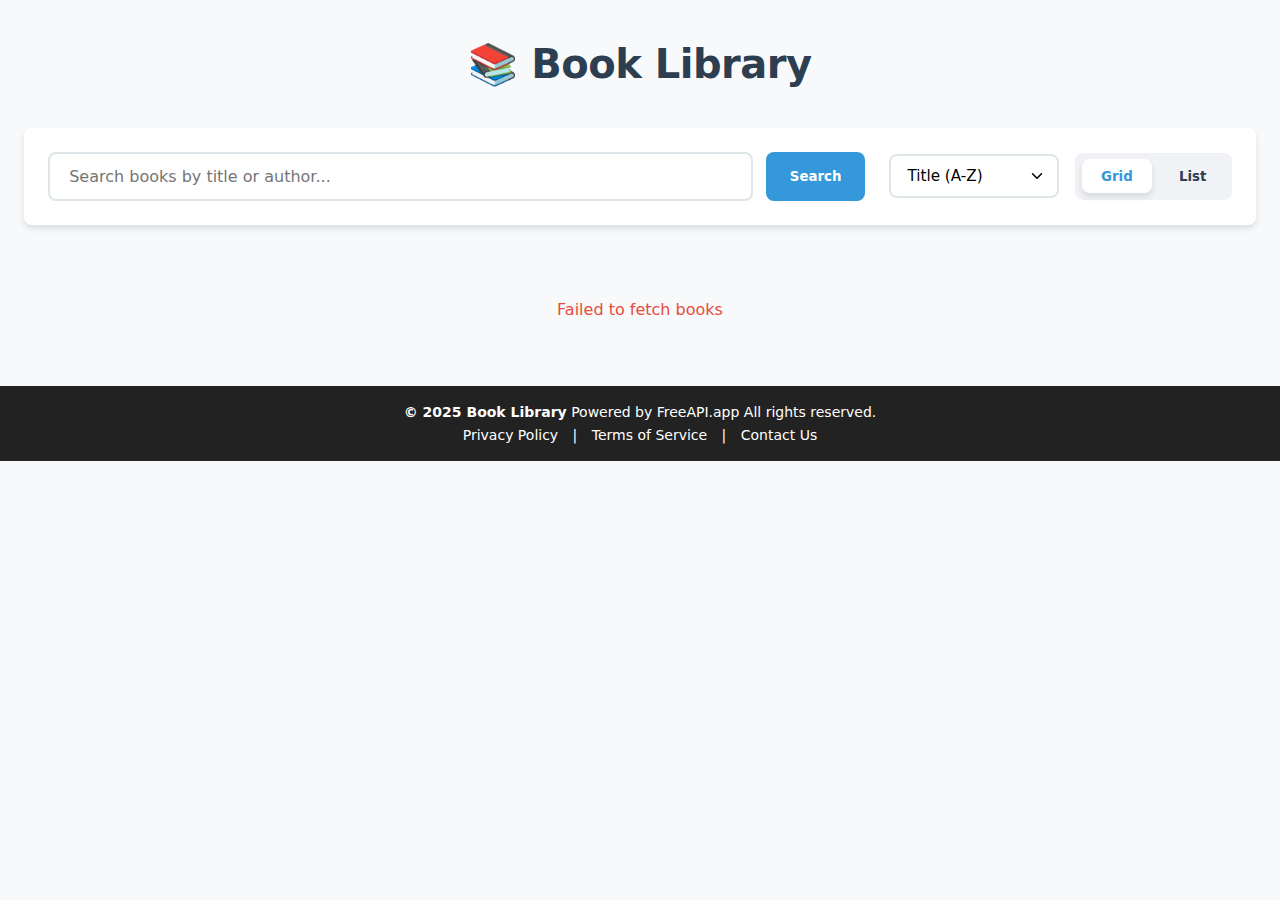
<file: index.html>
<!DOCTYPE html>
<html lang="en">
<head>
    <meta charset="UTF-8">
    <meta name="viewport" content="width=device-width, initial-scale=1.0">
    <title>Book Library</title>
    <link rel="icon" type="image/x-icon" href="logo.png">
    <link rel="stylesheet" href="style.css">
</head>
<body>
    <div class="container">
        <h1>📚 Book Library</h1>
        
        <div class="controls">
            <div class="search-group">
                <input type="text" 
                       id="searchInput" 
                       placeholder="Search books by title or author...">
                <button id="searchButton">Search</button>
            </div>
            <div class="filter-group">
                <select id="sortSelect">
                    <option value="title_asc">Title (A-Z)</option>
                    <option value="title_desc">Title (Z-A)</option>
                    <option value="date_asc">Date (Oldest)</option>
                    <option value="date_desc">Date (Newest)</option>
                </select>
                <div class="view-toggle">
                    <button id="gridView" class="active">Grid</button>
                    <button id="listView">List</button>
                </div>
            </div>
        </div>

        <div class="books-grid" id="booksContainer"></div>
        <div id="loading" class="loading">Loading more books...</div>
        <div id="errorMessage" class="error-message"></div>
    </div>
    <footer class="footer">
        <div class="footer-content">
            <p><strong>&copy; 2025 Book Library</strong> Powered by FreeAPI.app All rights reserved.</p>
            <nav class="footer-nav">
                <a href="privacy.html">Privacy Policy</a> | 
                <a href="term.html">Terms of Service</a> | 
                <a href="contact.html">Contact Us</a>
            </nav>
        </div>
    </footer>
    

    <script src="script.js"></script>
</body>
</html>
</file>
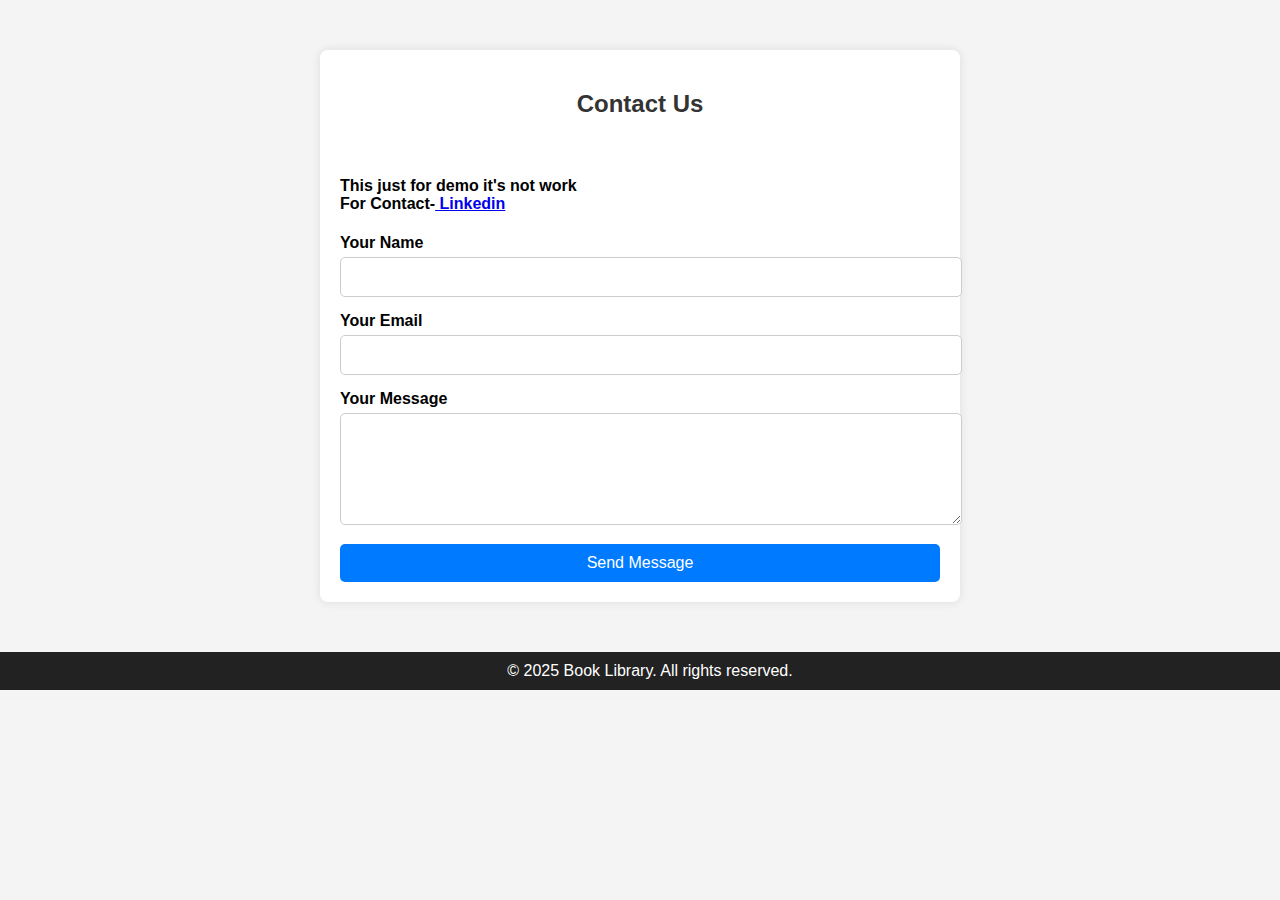
<file: contact.html>
<!DOCTYPE html>
<html lang="en">
<head>
    <meta charset="UTF-8">
    <meta name="viewport" content="width=device-width, initial-scale=1.0">
    <title>Contact Us</title>
    <style>
        body {
            font-family: Arial, sans-serif;
            margin: 0;
            padding: 0;
            background-color: #f4f4f4;
        }

        .container {
            max-width: 600px;
            margin: 50px auto;
            padding: 20px;
            background: white;
            box-shadow: 0 0 10px rgba(0, 0, 0, 0.1);
            border-radius: 8px;
        }

        h2 {
            text-align: center;
            color: #333;
        }

        .form-group {
            margin-bottom: 15px;
        }

        label {
            font-weight: bold;
            display: block;
            margin-bottom: 5px;
        }

        input, textarea {
            width: 100%;
            padding: 10px;
            border: 1px solid #ccc;
            border-radius: 5px;
            font-size: 16px;
        }

        button {
            display: block;
            width: 100%;
            padding: 10px;
            background-color: #007bff;
            color: white;
            border: none;
            border-radius: 5px;
            font-size: 16px;
            cursor: pointer;
        }

        button:hover {
            background-color: #0056b3;
        }

        .footer {
            text-align: center;
            padding: 10px;
            background: #222;
            color: white;
            width: 100%;
            bottom: 0;
        }
    </style>
</head>
<body>

    <div class="container">
        <h2>Contact Us</h2>
        <br>
        <h4>This just for demo 
          it's not work <br> For Contact-<a href="https://www.linkedin.com/in/suprabhatt/"> Linkedin</a>
        </h4>
        <form action="#" method="POST">
            <div class="form-group">
                <label for="name">Your Name</label>
                <input type="text" id="name" name="name" required>
            </div>

            <div class="form-group">
                <label for="email">Your Email</label>
                <input type="email" id="email" name="email" required>
            </div>

            <div class="form-group">
                <label for="message">Your Message</label>
                <textarea id="message" name="message" rows="5" required></textarea>
            </div>

            <button type="submit">Send Message</button>
        </form>
    </div>

    <footer class="footer">
        &copy; 2025 Book Library. All rights reserved.
    </footer>

</body>
</html>
</file>
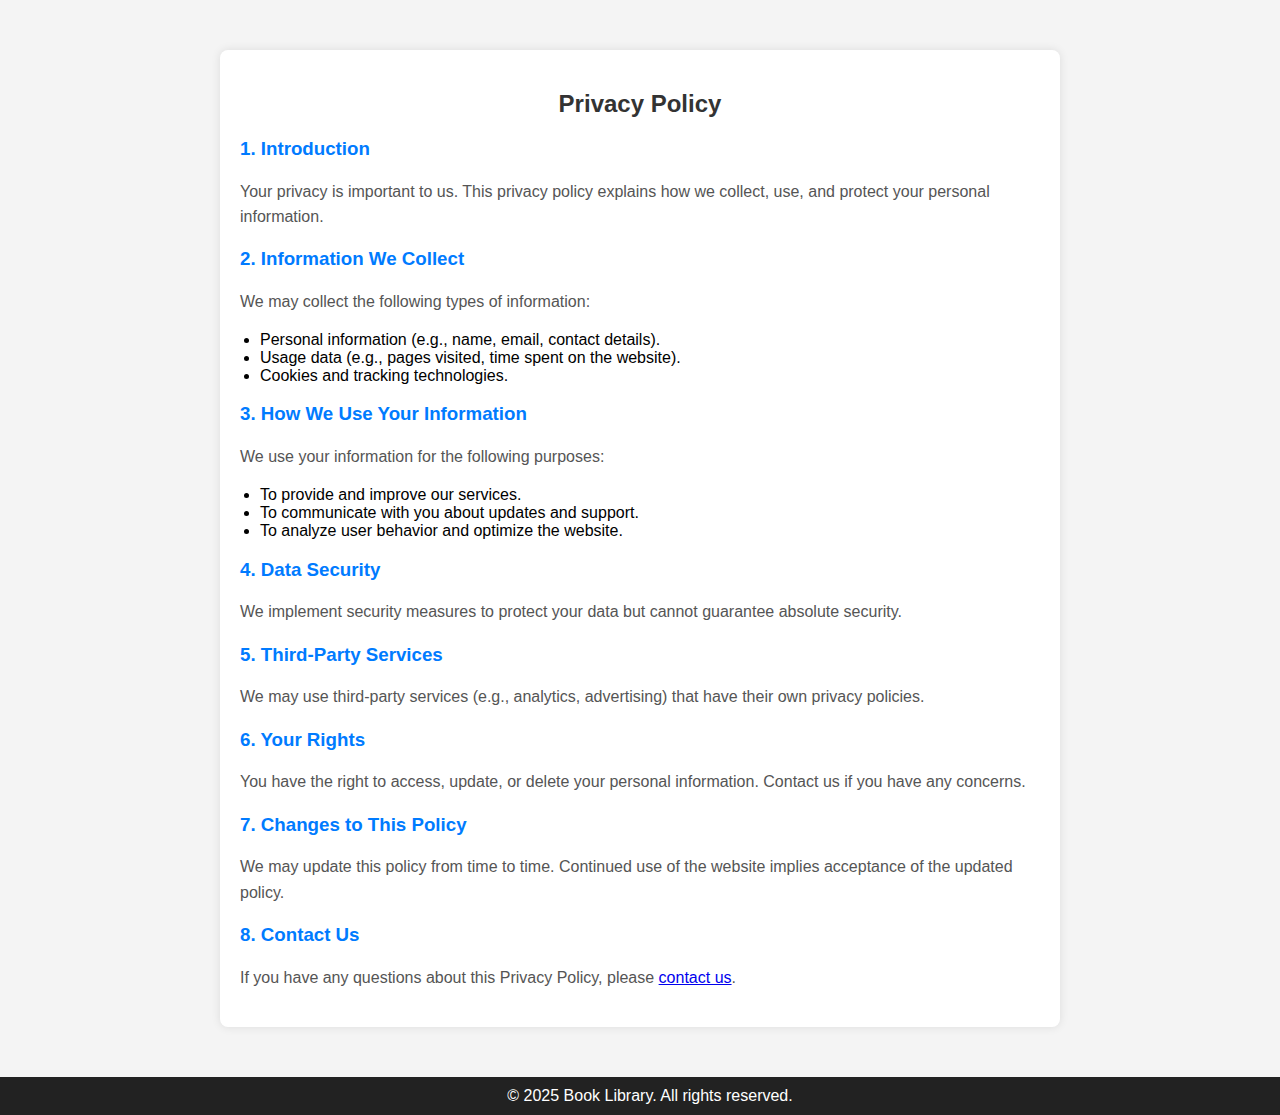
<file: privacy.html>
<!DOCTYPE html>
<html lang="en">
<head>
    <meta charset="UTF-8">
    <meta name="viewport" content="width=device-width, initial-scale=1.0">
    <title>Privacy Policy</title>
    <style>
        body {
            font-family: Arial, sans-serif;
            margin: 0;
            padding: 0;
            background-color: #f4f4f4;
        }

        .container {
            max-width: 800px;
            margin: 50px auto;
            padding: 20px;
            background: white;
            box-shadow: 0 0 10px rgba(0, 0, 0, 0.1);
            border-radius: 8px;
        }

        h2 {
            text-align: center;
            color: #333;
        }

        h3 {
            color: #007bff;
        }

        p {
            line-height: 1.6;
            color: #555;
        }

        ul {
            padding-left: 20px;
        }

        .footer {
            text-align: center;
            padding: 10px;
            background: #222;
            color: white;
            /* position: absolute; */
            width: 100%;
            bottom: 0;
        }
    </style>
</head>
<body>

    <div class="container">
        <h2>Privacy Policy</h2>
        
        <h3>1. Introduction</h3>
        <p>Your privacy is important to us. This privacy policy explains how we collect, use, and protect your personal information.</p>

        <h3>2. Information We Collect</h3>
        <p>We may collect the following types of information:</p>
        <ul>
            <li>Personal information (e.g., name, email, contact details).</li>
            <li>Usage data (e.g., pages visited, time spent on the website).</li>
            <li>Cookies and tracking technologies.</li>
        </ul>

        <h3>3. How We Use Your Information</h3>
        <p>We use your information for the following purposes:</p>
        <ul>
            <li>To provide and improve our services.</li>
            <li>To communicate with you about updates and support.</li>
            <li>To analyze user behavior and optimize the website.</li>
        </ul>

        <h3>4. Data Security</h3>
        <p>We implement security measures to protect your data but cannot guarantee absolute security.</p>

        <h3>5. Third-Party Services</h3>
        <p>We may use third-party services (e.g., analytics, advertising) that have their own privacy policies.</p>

        <h3>6. Your Rights</h3>
        <p>You have the right to access, update, or delete your personal information. Contact us if you have any concerns.</p>

        <h3>7. Changes to This Policy</h3>
        <p>We may update this policy from time to time. Continued use of the website implies acceptance of the updated policy.</p>

        <h3>8. Contact Us</h3>
        <p>If you have any questions about this Privacy Policy, please <a href="contact.html">contact us</a>.</p>
    </div>

    <footer class="footer">
        &copy; 2025 Book Library. All rights reserved.
    </footer>

</body>
</html>
</file>
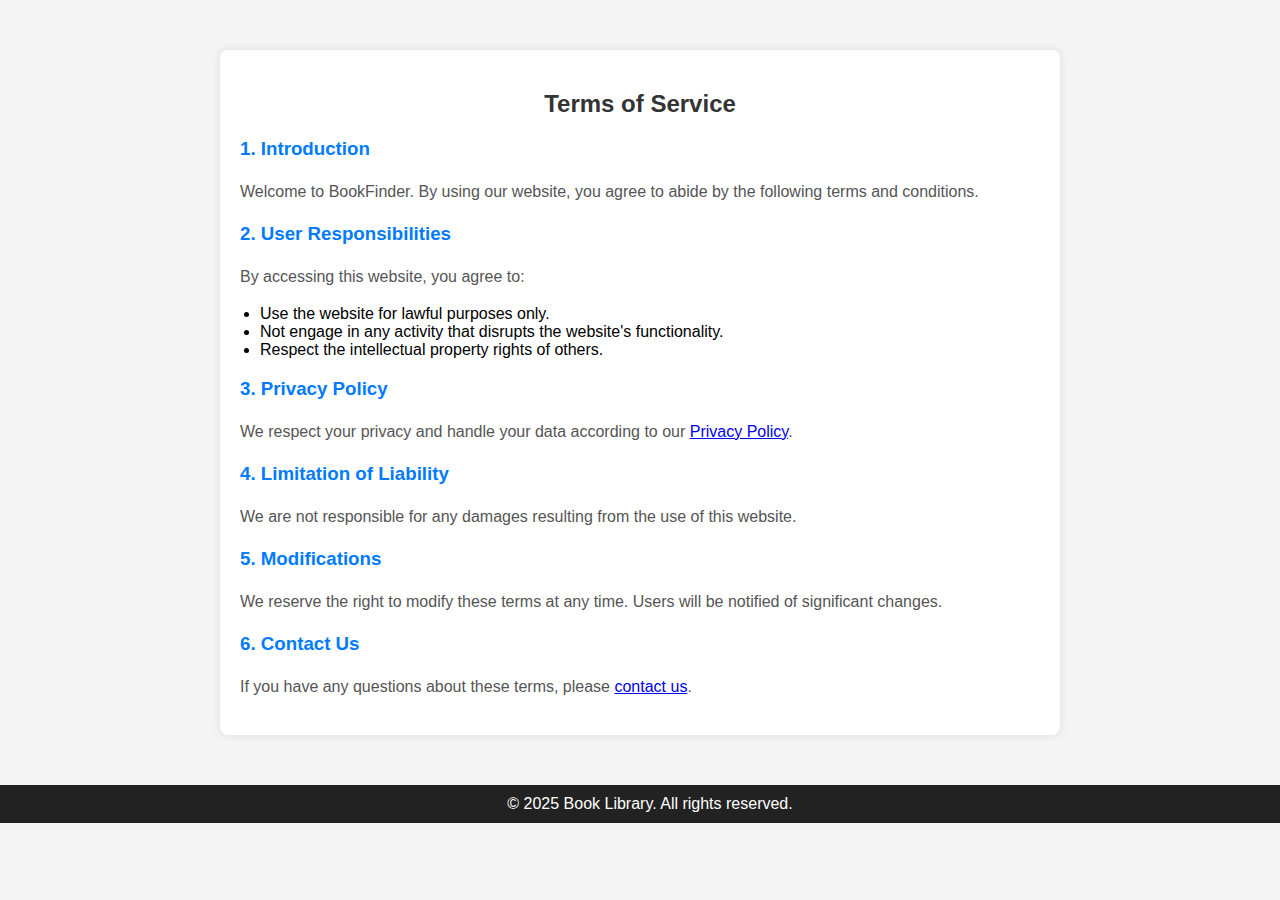
<file: term.html>
<!DOCTYPE html>
<html lang="en">
<head>
    <meta charset="UTF-8">
    <meta name="viewport" content="width=device-width, initial-scale=1.0">
    <title>Terms of Service</title>
    <style>
        body {
            font-family: Arial, sans-serif;
            margin: 0;
            padding: 0;
            background-color: #f4f4f4;
        }

        .container {
            max-width: 800px;
            margin: 50px auto;
            padding: 20px;
            background: white;
            box-shadow: 0 0 10px rgba(0, 0, 0, 0.1);
            border-radius: 8px;
        }

        h2 {
            text-align: center;
            color: #333;
        }

        h3 {
            color: #007bff;
        }

        p {
            line-height: 1.6;
            color: #555;
        }

        ul {
            padding-left: 20px;
        }

        .footer {
            text-align: center;
            padding: 10px;
            background: #222;
            color: white;
/*             position: absolute; */
            width: 100%;
            bottom: 0;
        }
    </style>
</head>
<body>

    <div class="container">
        <h2>Terms of Service</h2>
        
        <h3>1. Introduction</h3>
        <p>Welcome to BookFinder. By using our website, you agree to abide by the following terms and conditions.</p>

        <h3>2. User Responsibilities</h3>
        <p>By accessing this website, you agree to:</p>
        <ul>
            <li>Use the website for lawful purposes only.</li>
            <li>Not engage in any activity that disrupts the website's functionality.</li>
            <li>Respect the intellectual property rights of others.</li>
        </ul>

        <h3>3. Privacy Policy</h3>
        <p>We respect your privacy and handle your data according to our <a href="privacy.html">Privacy Policy</a>.</p>

        <h3>4. Limitation of Liability</h3>
        <p>We are not responsible for any damages resulting from the use of this website.</p>

        <h3>5. Modifications</h3>
        <p>We reserve the right to modify these terms at any time. Users will be notified of significant changes.</p>

        <h3>6. Contact Us</h3>
        <p>If you have any questions about these terms, please <a href="contact.html">contact us</a>.</p>
    </div>

    <footer class="footer">
        &copy; 2025 Book Library. All rights reserved.
    </footer>

</body>
</html>
</file>
<file: style.css>
:root {
  --primary: #2c3e50;
  --secondary: #3498db;
  --accent: #e74c3c;
  --light: #ecf0f1;
  --dark: #2c3e50;
  --radius: 8px;
  --shadow: 0 4px 6px rgba(0, 0, 0, 0.1);
}

* {
  margin: 0;
  padding: 0;
  box-sizing: border-box;
  font-family: 'Segoe UI', system-ui, sans-serif;
}

body {
  background-color: #f8f9fa;
  color: var(--dark);
  line-height: 1.6;
}

.container {
  max-width: 1400px;
  margin: 0 auto;
  padding: 2rem 1.5rem;
}

h1 {
  text-align: center;
  color: var(--primary);
  font-size: 2.5rem;
  margin-bottom: 2rem;
  font-weight: 700;
  letter-spacing: -0.5px;
}

.controls {
  display: flex;
  justify-content: space-between;
  gap: 1.5rem;
  margin-bottom: 2.5rem;
  background: white;
  padding: 1.5rem;
  border-radius: var(--radius);
  box-shadow: var(--shadow);
  flex-wrap: wrap;
}

.search-group {
  flex: 1;
  min-width: 300px;
  display: flex;
  gap: 0.8rem;
}

#searchInput {
  flex: 1;
  padding: 0.8rem 1.2rem;
  border: 2px solid #dfe6e9;
  border-radius: var(--radius);
  font-size: 1rem;
  transition: all 0.3s ease;
}

#searchInput:focus {
  outline: none;
  border-color: var(--secondary);
  box-shadow: 0 0 0 3px rgba(52, 152, 219, 0.2);
}

button {
  padding: 0.8rem 1.5rem;
  border: none;
  border-radius: var(--radius);
  background: var(--secondary);
  color: white;
  font-weight: 600;
  cursor: pointer;
  transition: all 0.2s ease;
  display: flex;
  align-items: center;
  gap: 0.5rem;
}

button:hover {
  background: #2980b9;
  transform: translateY(-1px);
}

button:active {
  transform: translateY(0);
}

.filter-group {
  display: flex;
  gap: 1rem;
  align-items: center;
}

select {
  padding: 0.7rem 1rem;
  border: 2px solid #dfe6e9;
  border-radius: var(--radius);
  background: white;
  font-size: 0.95rem;
  appearance: none;
  background-image: url("data:image/svg+xml;charset=UTF-8,%3csvg xmlns='http://www.w3.org/2000/svg' viewBox='0 0 24 24' fill='none' stroke='currentColor' stroke-width='2' stroke-linecap='round' stroke-linejoin='round'%3e%3cpolyline points='6 9 12 15 18 9'%3e%3c/polyline%3e%3c/svg%3e");
  background-repeat: no-repeat;
  background-position: right 0.7rem center;
  background-size: 1.2em;
  padding-right: 2.5rem;
}

.view-toggle {
  display: flex;
  gap: 0.5rem;
  background: #f1f2f6;
  padding: 0.4rem;
  border-radius: var(--radius);
}

.view-toggle button {
  background: transparent;
  color: var(--dark);
  padding: 0.6rem 1.2rem;
}

.view-toggle button.active {
  background: white;
  color: var(--secondary);
  box-shadow: var(--shadow);
}

.books-grid {
  display: grid;
  grid-template-columns: repeat(auto-fill, minmax(280px, 1fr));
  gap: 1.5rem;
}

.books-list .book-card {
  display: flex;
  gap: 1.5rem;
  align-items: flex-start;
}

.book-card {
  background: white;
  border-radius: var(--radius);
  padding: 1.5rem;
  box-shadow: var(--shadow);
  transition: all 0.3s cubic-bezier(0.4, 0, 0.2, 1);
  position: relative;
  overflow: hidden;
  cursor: pointer;
}

.book-card:hover {
  transform: translateY(-5px);
  box-shadow: 0 10px 15px rgba(0, 0, 0, 0.1);
}

.book-cover {
  width: 100%;
  height: 380px;
  object-fit: cover;
  border-radius: calc(var(--radius) - 2px);
  margin-bottom: 1.2rem;
  background: #f8f9fa;
}

.books-list .book-cover {
  width: 120px;
  height: 180px;
  flex-shrink: 0;
}

.book-title {
  color: var(--primary);
  font-size: 1.2rem;
  font-weight: 700;
  margin-bottom: 0.8rem;
  line-height: 1.3;
}

.book-author {
  color: #7f8c8d;
  font-size: 0.95rem;
  margin-bottom: 1rem;
  font-weight: 500;
}

.book-details p {
  color: #636e72;
  font-size: 0.9rem;
  margin-bottom: 0.5rem;
}

.loading {
  text-align: center;
  padding: 2rem;
  color: #7f8c8d;
  font-weight: 500;
  display: none;
}

.error-message {
  color: #e74c3c;
  text-align: center;
  padding: 2rem;
  font-weight: 500;
}

@media (max-width: 768px) {
  .container {
      padding: 1.5rem 1rem;
  }
  
  .controls {
      flex-direction: column;
      padding: 1rem;
  }
  
  .search-group {
      width: 100%;
  }
  
  .books-list .book-card {
      flex-direction: column;
  }
  
  .books-list .book-cover {
      width: 100%;
      height: 200px;
  }
}
.footer {
  background-color: #222;
  color: white;
  text-align: center;
  padding: 15px 0;
  font-size: 14px;
  position: relative;
  bottom: 0;
  width: 100%;
}

.footer-nav a {
  color: #fff;
  text-decoration: none;
  margin: 0 10px;
}

.footer-nav a:hover {
  text-decoration: underline;
}
</file>
